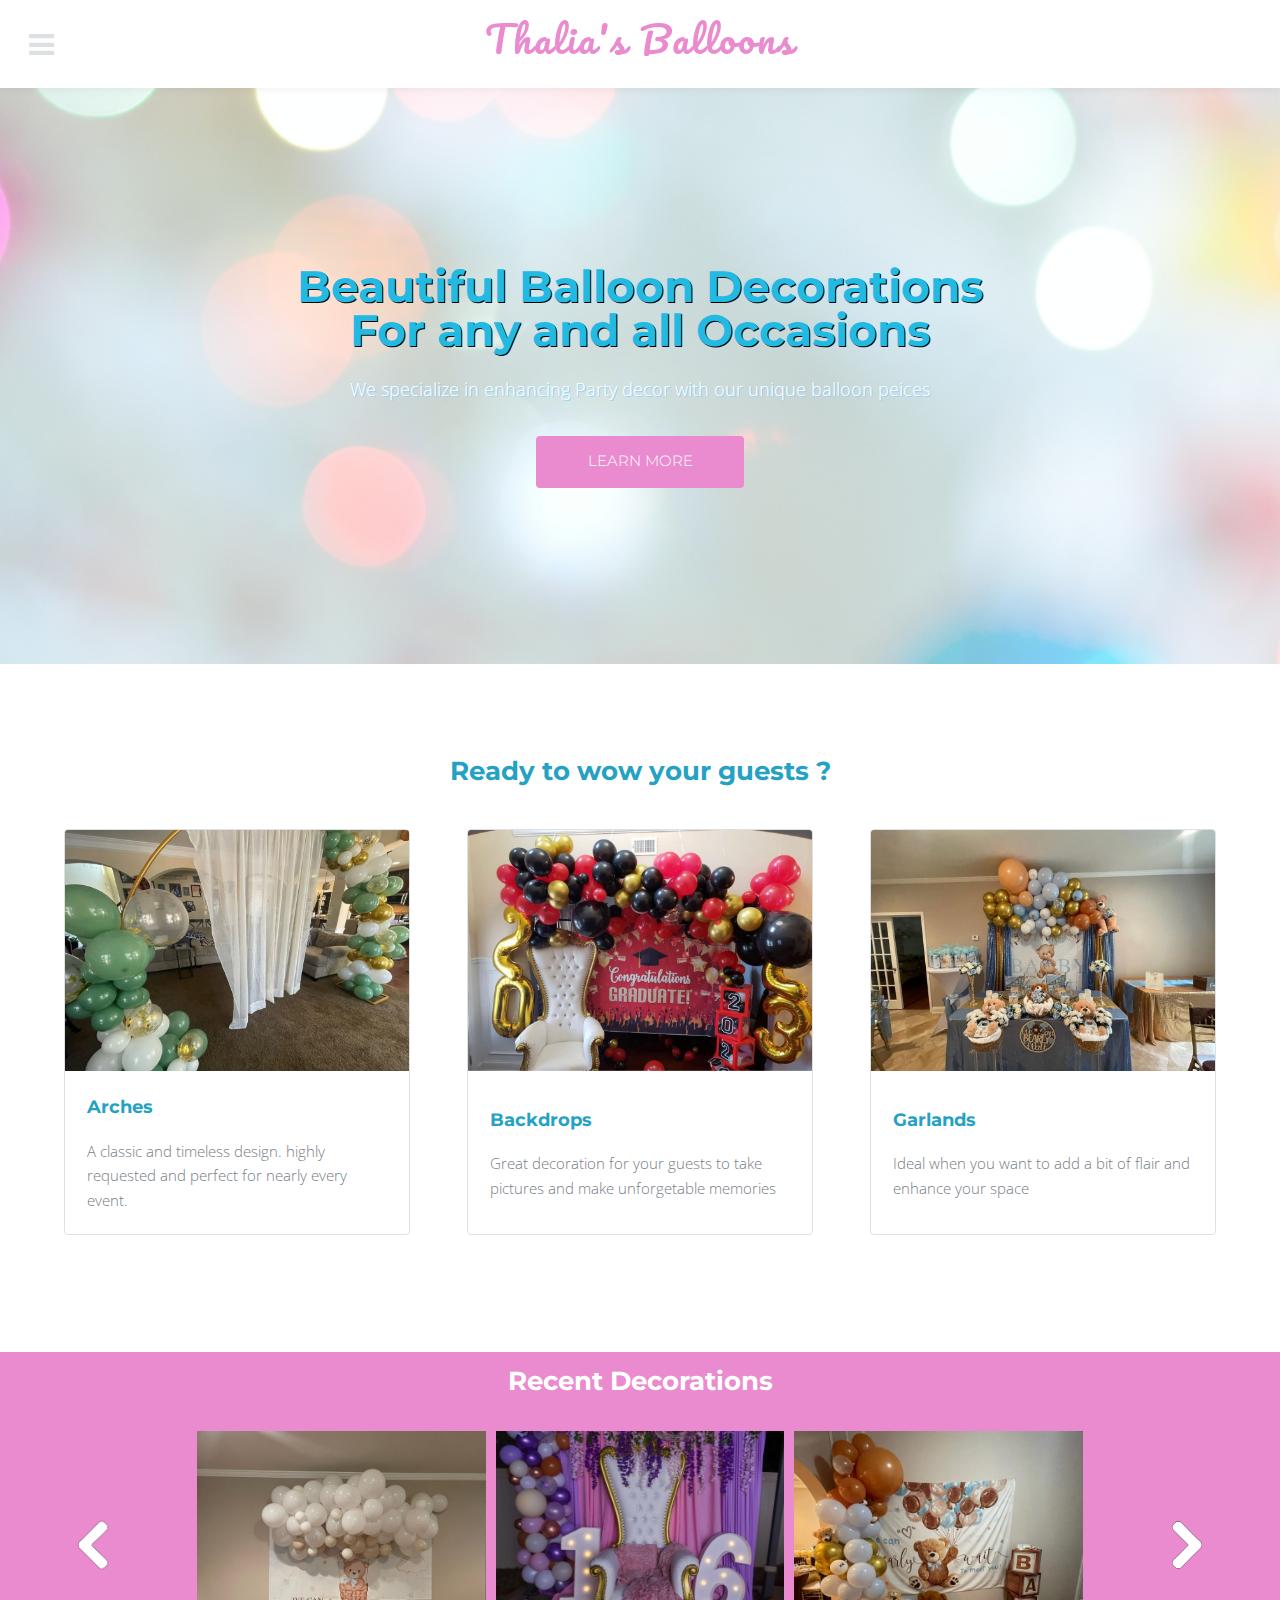
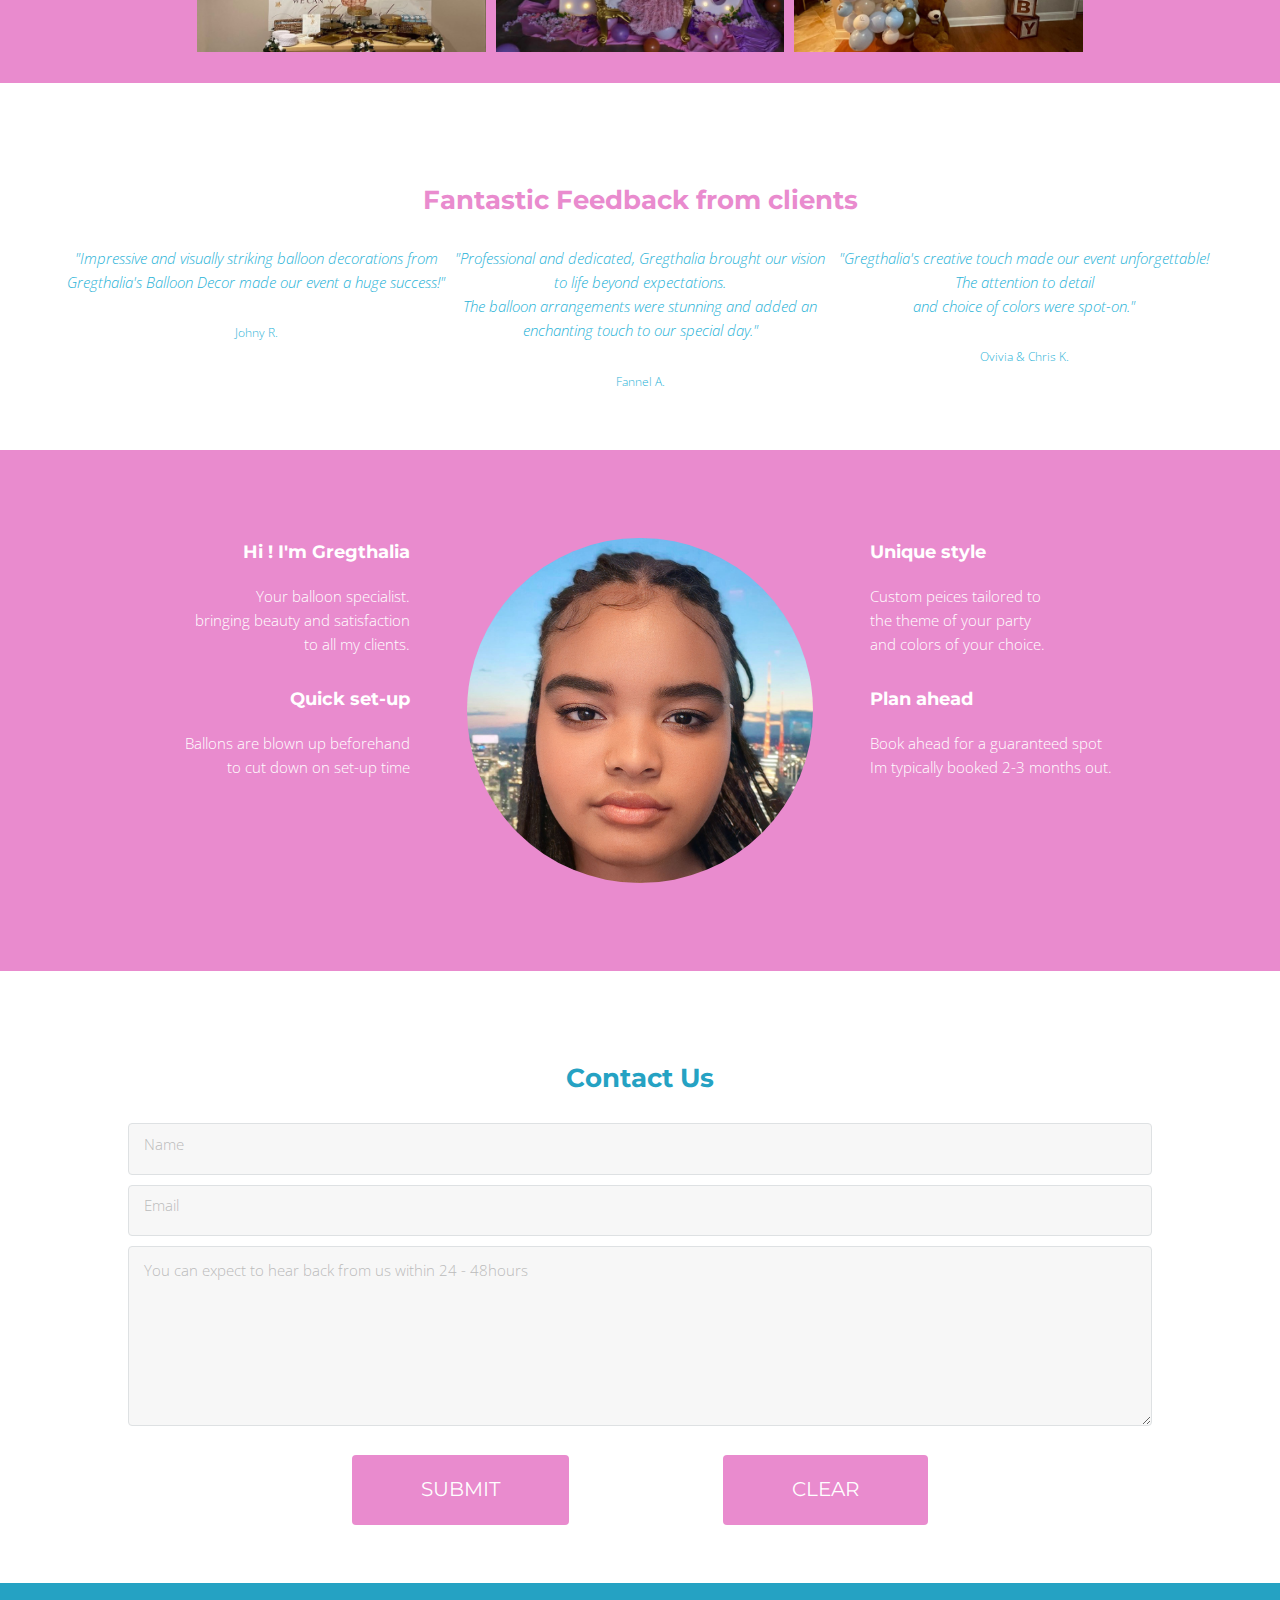
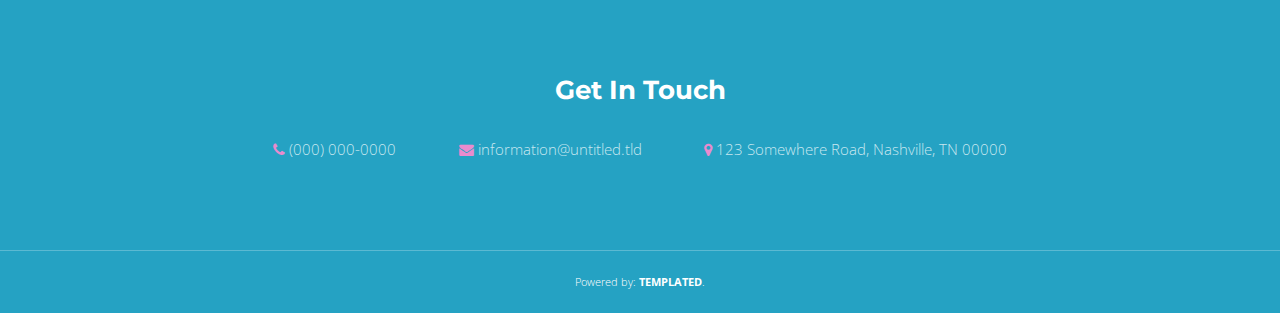
<file: index.html>
<!DOCTYPE HTML>
<!--
	Intensify by TEMPLATED
	templated.co @templatedco
	Released for free under the Creative Commons Attribution 3.0 license (templated.co/license)
-->
<html>
	<head>
		<title>Gregthalia's Balloons</title>
		<meta charset="utf-8" />
		<meta name="viewport" content="width=device-width, initial-scale=1" />
		<link rel="stylesheet" href="assets/css/style.css" />
	</head>
	<body>

		<!-- Header -->
			<header id="header">
				<nav class="left">
					<a href="#menu"><span>Menu</span></a>
				</nav>
				<a href="index.html" class="logo">Thalia's Balloons</a>
			</header>

		<!-- Menu -->
			<nav id="menu">
				<ul class="links">
					<li><a href="index.html">Home</a></li>
					<li><a href="#one">services</a></li>
					<li><a href="#five">Contact Us</a></li>
				</ul>
				<ul class="actions vertical">
					<li><a href="#" class="button fit">Login</a></li>
				</ul>
			</nav>

		<!-- Banner -->
			<section id="banner">
				<div class="content">
					<h1>Beautiful Balloon Decorations <br> For any and all Occasions</h1>
					<p>We specialize in enhancing Party decor with our unique balloon peices </p>
					<ul class="actions">
						<li><a href="#one" class="button scrolly">Learn more</a></li>
					</ul>
				</div>
			</section>

		<!-- One -->
			
		<section id="one" class="wrapper">
			<h2>Ready to wow your guests ?</h2>
			<div class="inner flex flex-3">
				<div class="flex-item box">
					<div class="image fit">
						<img src="images/balloon7.jpg" alt="" />
					</div>
					<div class="content">
						<h3>Arches</h3>
						<p>A classic and timeless design. highly requested and perfect for nearly every event. </p>
					</div>
				</div>
				<div class="flex-item box">
					<div class="image fit">
						<img src="images/balloon2.jpg" alt="" />
					</div>
					<div class="content">
						<h3>Backdrops</h3>
						<p>Great decoration for your guests to take pictures and make unforgetable memories</p>
					</div>
				</div>
				<div class="flex-item box">
					<div class="image fit">
						<img src="images/balloon1.jpg" alt="" />
					</div>
					<div class="content">
						<h3>Garlands</h3>
						<p>Ideal when you want to add a bit of flair and enhance your space</p>
					</div>
				</div>
			</div>
		</section>
		
		
		

		<!-- Two -->
<section id="two">
	<h2> Recent Decorations</h2>
	<section class="carousel-wrap" aria-label="Party ballon photos">
		<img id="carousel-btn-prev" src="images/backarrowwhite.png" >
		<div class="carousel"> 
			<div >
				<span><img src="images/balloon3.png" alt="baloon decoration1"></span>	
			</div>
			<div >
				<span><img src="images/balloon4.png" alt="baloon decoration1"></span>	
			</div>
			<div>
				<span><img src="images/balloon5.png" alt="baloon decoration1"></span>	
			</div>
			<div>
				<span><img src="images/balloon6.png" alt=""></span>
			</div>
			<div>
				<span><img src="images/balloon8.png" alt=""></span>
			</div>
			<div>
				<span><img src="images/balloon9.png" alt=""></span>
			</div>

		</div>
		
		<img id="carousel-btn-next" src="images/frontarrowwhite.png" >	
	</section>
</section>

    	<!-- Three -->
<section id="three" class="wrapper style1 special">
	<h2>Fantastic Feedback from clients</h2>
		<div class="inner">
			<section>
			    <blockquote>
			        "Impressive and visually striking balloon decorations from Gregthalia's Balloon Decor made our event a huge success!"
			    </blockquote>
			    <cite class="company">Johny R.</cite>
			</section>
			<section>
			    <blockquote>
					"Professional and dedicated, Gregthalia brought our vision to life beyond expectations.<br />The balloon arrangements were stunning and added an enchanting touch to our special day."
			    </blockquote>
			    <cite class="company">Fannel A.</cite>
			</section>
			<section>
			    <blockquote>
					"Gregthalia's creative touch made our event unforgettable! The attention to detail<br />and choice of colors were spot-on."
			    </blockquote>
			    <footer><cite class="company">Ovivia & Chris K.</cite></footer>
			</section>
		</div>
</section> 

		<!-- Four -->
<section id="four" class="wrapper">
			<div class="inner flex flex-3">
				<div class="flex-item left">
					<div>
						<h3>Hi ! I'm Gregthalia</h3>
						<p>Your balloon specialist.<br /> bringing beauty and satisfaction <br /> to all my clients.</p>
					</div>
					<div>
						<h3>Quick set-up</h3>
						<p>Ballons are blown up beforehand<br /> to cut down on set-up time</p>
					</div>
				</div>
				<div class="flex-item image fit round">
					<img src="images/headshot.JPG" alt="" />
				</div>
				<div class="flex-item right">
					<div>
						<h3>Unique style</h3>
						<p>Custom peices tailored to <br />the theme of your party <br /> and colors of your choice.</p>
					</div>
					<div>
						<h3>Plan ahead</h3>
						<p>Book ahead for a guaranteed spot<br /> Im typically booked 2-3 months out.</p>
					</div>
				</div>
			</div>
</section>

		<!-- Five -->

		<section id="five" class="wrapper">
				<h2> Contact Us</h2>
				<form>
					<input type="text" placeholder="Name">
					<input type="email" placeholder="Email">
					<textarea placeholder="You can expect to hear back from us within 24 - 48hours"></textarea>
				</form>
				<div class="btn">
					<button class="button big submit"> Submit</button>
					<button class="button big"> Clear </button>
				</div>

			</div>
		</section>
		

		<!-- Footer -->
			<footer id="footer">
				<div class="inner">
					<h2>Get In Touch</h2>
					<ul class="actions">
						<li><span class="icon fa-phone"></span> <a href="#">(000) 000-0000</a></li>
						<li><span class="icon fa-envelope"></span> <a href="#">information@untitled.tld</a></li>
						<li><span class="icon fa-map-marker"></span> 123 Somewhere Road, Nashville, TN 00000</li>
					</ul>
				</div>
			</footer>

		<div class="copyright">
			Powered by: <a href="https://templated.co/">TEMPLATED</a>.
		</div>

		<!-- Scripts -->
			<script src="assets/js/jquery.min.js"></script>
			<script src="assets/js/jquery.scrolly.min.js"></script>
			<script src="assets/js/skel.min.js"></script>
			<script src="assets/js/util.js"></script>
			<script src="assets/js/main.js"></script>

	</body>
</html>
</file>
<file: assets/css/style.css>
@charset "UTF-8";
@import url(font-awesome.min.css);
@import "https://fonts.googleapis.com/css?family=Montserrat:700|Open+Sans:300,400|Pacifico";

/*
	Intensify by TEMPLATED
	templated.co @templatedco
	Released for free under the Creative Commons Attribution 3.0 license (templated.co/license)
*/

/* Reset */

	html, body, div, span, applet, object, iframe, h1, h2, h3, h4, h5, h6, p, blockquote, pre, a, abbr, acronym, address, big, cite, code, del, dfn, em, img, ins, kbd, q, s, samp, small, strike, strong, sub, sup, tt, var, b, u, i, center, dl, dt, dd, ol, ul, li, fieldset, form, label, legend, table, caption, tbody, tfoot, thead, tr, th, td, article, aside, canvas, details, embed, figure, figcaption, footer, header, hgroup, menu, nav, output, ruby, section, summary, time, mark, audio, video {
		margin: 0;
		padding: 0;
		border: 0;
		font-size: 100%;
		font: inherit;
		vertical-align: baseline;
	}

	article, aside, details, figcaption, figure, footer, header, hgroup, menu, nav, section {
		display: block;
	}

	body {
		line-height: 1;
	}

	ol, ul {
		list-style: none;
	}

	blockquote, q {
		quotes: none;
	}

	blockquote:before, blockquote:after, q:before, q:after {
		content: '';
		content: none;
	}

	table {
		border-collapse: collapse;
		border-spacing: 0;
	}

	body {
		-webkit-text-size-adjust: none;
	}

/* Box Model */

	*, *:before, *:after {
		-moz-box-sizing: border-box;
		-webkit-box-sizing: border-box;
		box-sizing: border-box;
	}

/* Containers */

	.container {
		margin-left: auto;
		margin-right: auto;
	}

	.container.\31 25\25 {
		width: 100%;
		max-width: 100em;
		min-width: 80em;
	}

	.container.\37 5\25 {
		width: 60em;
	}

	.container.\35 0\25 {
		width: 40em;
	}

	.container.\32 5\25 {
		width: 20em;
	}

	.container {
		width: 80em;
	}

	@media screen and (max-width: 1680px) {

		.container.\31 25\25 {
			width: 100%;
			max-width: 100em;
			min-width: 80em;
		}

		.container.\37 5\25 {
			width: 60em;
		}

		.container.\35 0\25 {
			width: 40em;
		}

		.container.\32 5\25 {
			width: 20em;
		}

		.container {
			width: 80em;
		}

	}

	@media screen and (max-width: 1280px) {

		.container.\31 25\25 {
			width: 100%;
			max-width: 81.25em;
			min-width: 65em;
		}

		.container.\37 5\25 {
			width: 48.75em;
		}

		.container.\35 0\25 {
			width: 32.5em;
		}

		.container.\32 5\25 {
			width: 16.25em;
		}

		.container {
			width: 65em;
		}

	}

	@media screen and (max-width: 980px) {

		.container.\31 25\25 {
			width: 100%;
			max-width: 112.5%;
			min-width: 90%;
		}

		.container.\37 5\25 {
			width: 67.5%;
		}

		.container.\35 0\25 {
			width: 45%;
		}

		.container.\32 5\25 {
			width: 22.5%;
		}

		.container {
			width: 90%;
		}

	}

	@media screen and (max-width: 736px) {

		.container.\31 25\25 {
			width: 100%;
			max-width: 112.5%;
			min-width: 90%;
		}

		.container.\37 5\25 {
			width: 67.5%;
		}

		.container.\35 0\25 {
			width: 45%;
		}

		.container.\32 5\25 {
			width: 22.5%;
		}

		.container {
			width: 90% !important;
		}

	}

	@media screen and (max-width: 480px) {

		.container.\31 25\25 {
			width: 100%;
			max-width: 112.5%;
			min-width: 90%;
		}

		.container.\37 5\25 {
			width: 67.5%;
		}

		.container.\35 0\25 {
			width: 45%;
		}

		.container.\32 5\25 {
			width: 22.5%;
		}

		.container {
			width: 90% !important;
		}

	}

/* Grid */

	.row {
		border-bottom: solid 1px transparent;
		-moz-box-sizing: border-box;
		-webkit-box-sizing: border-box;
		box-sizing: border-box;
	}

	.row > * {
		float: left;
		-moz-box-sizing: border-box;
		-webkit-box-sizing: border-box;
		box-sizing: border-box;
	}

	.row:after, .row:before {
		content: '';
		display: block;
		clear: both;
		height: 0;
	}

	.row.uniform > * > :first-child {
		margin-top: 0;
	}

	.row.uniform > * > :last-child {
		margin-bottom: 0;
	}

	.row.\30 \25 > * {
		padding: 0 0 0 0em;
	}

	.row.\30 \25 {
		margin: 0 0 -1px 0em;
	}

	.row.uniform.\30 \25 > * {
		padding: 0em 0 0 0em;
	}

	.row.uniform.\30 \25 {
		margin: 0em 0 -1px 0em;
	}

	.row > * {
		padding: 0 0 0 2em;
	}

	.row {
		margin: 0 0 -1px -2em;
	}

	.row.uniform > * {
		padding: 2em 0 0 2em;
	}

	.row.uniform {
		margin: -2em 0 -1px -2em;
	}

	.row.\32 00\25 > * {
		padding: 0 0 0 4em;
	}

	.row.\32 00\25 {
		margin: 0 0 -1px -4em;
	}

	.row.uniform.\32 00\25 > * {
		padding: 4em 0 0 4em;
	}

	.row.uniform.\32 00\25 {
		margin: -4em 0 -1px -4em;
	}

	.row.\31 50\25 > * {
		padding: 0 0 0 3em;
	}

	.row.\31 50\25 {
		margin: 0 0 -1px -3em;
	}

	.row.uniform.\31 50\25 > * {
		padding: 3em 0 0 3em;
	}

	.row.uniform.\31 50\25 {
		margin: -3em 0 -1px -3em;
	}

	.row.\35 0\25 > * {
		padding: 0 0 0 1em;
	}

	.row.\35 0\25 {
		margin: 0 0 -1px -1em;
	}

	.row.uniform.\35 0\25 > * {
		padding: 1em 0 0 1em;
	}

	.row.uniform.\35 0\25 {
		margin: -1em 0 -1px -1em;
	}

	.row.\32 5\25 > * {
		padding: 0 0 0 0.5em;
	}

	.row.\32 5\25 {
		margin: 0 0 -1px -0.5em;
	}

	.row.uniform.\32 5\25 > * {
		padding: 0.5em 0 0 0.5em;
	}

	.row.uniform.\32 5\25 {
		margin: -0.5em 0 -1px -0.5em;
	}

	.\31 2u, .\31 2u\24 {
		width: 100%;
		clear: none;
		margin-left: 0;
	}

	.\31 1u, .\31 1u\24 {
		width: 91.6666666667%;
		clear: none;
		margin-left: 0;
	}

	.\31 0u, .\31 0u\24 {
		width: 83.3333333333%;
		clear: none;
		margin-left: 0;
	}

	.\39 u, .\39 u\24 {
		width: 75%;
		clear: none;
		margin-left: 0;
	}

	.\38 u, .\38 u\24 {
		width: 66.6666666667%;
		clear: none;
		margin-left: 0;
	}

	.\37 u, .\37 u\24 {
		width: 58.3333333333%;
		clear: none;
		margin-left: 0;
	}

	.\36 u, .\36 u\24 {
		width: 50%;
		clear: none;
		margin-left: 0;
	}

	.\35 u, .\35 u\24 {
		width: 41.6666666667%;
		clear: none;
		margin-left: 0;
	}

	.\34 u, .\34 u\24 {
		width: 33.3333333333%;
		clear: none;
		margin-left: 0;
	}

	.\33 u, .\33 u\24 {
		width: 25%;
		clear: none;
		margin-left: 0;
	}

	.\32 u, .\32 u\24 {
		width: 16.6666666667%;
		clear: none;
		margin-left: 0;
	}

	.\31 u, .\31 u\24 {
		width: 8.3333333333%;
		clear: none;
		margin-left: 0;
	}

	.\31 2u\24 + *,
	.\31 1u\24 + *,
	.\31 0u\24 + *,
	.\39 u\24 + *,
	.\38 u\24 + *,
	.\37 u\24 + *,
	.\36 u\24 + *,
	.\35 u\24 + *,
	.\34 u\24 + *,
	.\33 u\24 + *,
	.\32 u\24 + *,
	.\31 u\24 + * {
		clear: left;
	}

	.\-11u {
		margin-left: 91.66667%;
	}

	.\-10u {
		margin-left: 83.33333%;
	}

	.\-9u {
		margin-left: 75%;
	}

	.\-8u {
		margin-left: 66.66667%;
	}

	.\-7u {
		margin-left: 58.33333%;
	}

	.\-6u {
		margin-left: 50%;
	}

	.\-5u {
		margin-left: 41.66667%;
	}

	.\-4u {
		margin-left: 33.33333%;
	}

	.\-3u {
		margin-left: 25%;
	}

	.\-2u {
		margin-left: 16.66667%;
	}

	.\-1u {
		margin-left: 8.33333%;
	}

	@media screen and (max-width: 1680px) {

		.row > * {
			padding: 0 0 0 2em;
		}

		.row {
			margin: 0 0 -1px -2em;
		}

		.row.uniform > * {
			padding: 2em 0 0 2em;
		}

		.row.uniform {
			margin: -2em 0 -1px -2em;
		}

		.row.\32 00\25 > * {
			padding: 0 0 0 4em;
		}

		.row.\32 00\25 {
			margin: 0 0 -1px -4em;
		}

		.row.uniform.\32 00\25 > * {
			padding: 4em 0 0 4em;
		}

		.row.uniform.\32 00\25 {
			margin: -4em 0 -1px -4em;
		}

		.row.\31 50\25 > * {
			padding: 0 0 0 3em;
		}

		.row.\31 50\25 {
			margin: 0 0 -1px -3em;
		}

		.row.uniform.\31 50\25 > * {
			padding: 3em 0 0 3em;
		}

		.row.uniform.\31 50\25 {
			margin: -3em 0 -1px -3em;
		}

		.row.\35 0\25 > * {
			padding: 0 0 0 1em;
		}

		.row.\35 0\25 {
			margin: 0 0 -1px -1em;
		}

		.row.uniform.\35 0\25 > * {
			padding: 1em 0 0 1em;
		}

		.row.uniform.\35 0\25 {
			margin: -1em 0 -1px -1em;
		}

		.row.\32 5\25 > * {
			padding: 0 0 0 0.5em;
		}

		.row.\32 5\25 {
			margin: 0 0 -1px -0.5em;
		}

		.row.uniform.\32 5\25 > * {
			padding: 0.5em 0 0 0.5em;
		}

		.row.uniform.\32 5\25 {
			margin: -0.5em 0 -1px -0.5em;
		}

		.\31 2u\28xlarge\29, .\31 2u\24\28xlarge\29 {
			width: 100%;
			clear: none;
			margin-left: 0;
		}

		.\31 1u\28xlarge\29, .\31 1u\24\28xlarge\29 {
			width: 91.6666666667%;
			clear: none;
			margin-left: 0;
		}

		.\31 0u\28xlarge\29, .\31 0u\24\28xlarge\29 {
			width: 83.3333333333%;
			clear: none;
			margin-left: 0;
		}

		.\39 u\28xlarge\29, .\39 u\24\28xlarge\29 {
			width: 75%;
			clear: none;
			margin-left: 0;
		}

		.\38 u\28xlarge\29, .\38 u\24\28xlarge\29 {
			width: 66.6666666667%;
			clear: none;
			margin-left: 0;
		}

		.\37 u\28xlarge\29, .\37 u\24\28xlarge\29 {
			width: 58.3333333333%;
			clear: none;
			margin-left: 0;
		}

		.\36 u\28xlarge\29, .\36 u\24\28xlarge\29 {
			width: 50%;
			clear: none;
			margin-left: 0;
		}

		.\35 u\28xlarge\29, .\35 u\24\28xlarge\29 {
			width: 41.6666666667%;
			clear: none;
			margin-left: 0;
		}

		.\34 u\28xlarge\29, .\34 u\24\28xlarge\29 {
			width: 33.3333333333%;
			clear: none;
			margin-left: 0;
		}

		.\33 u\28xlarge\29, .\33 u\24\28xlarge\29 {
			width: 25%;
			clear: none;
			margin-left: 0;
		}

		.\32 u\28xlarge\29, .\32 u\24\28xlarge\29 {
			width: 16.6666666667%;
			clear: none;
			margin-left: 0;
		}

		.\31 u\28xlarge\29, .\31 u\24\28xlarge\29 {
			width: 8.3333333333%;
			clear: none;
			margin-left: 0;
		}

		.\31 2u\24\28xlarge\29 + *,
		.\31 1u\24\28xlarge\29 + *,
		.\31 0u\24\28xlarge\29 + *,
		.\39 u\24\28xlarge\29 + *,
		.\38 u\24\28xlarge\29 + *,
		.\37 u\24\28xlarge\29 + *,
		.\36 u\24\28xlarge\29 + *,
		.\35 u\24\28xlarge\29 + *,
		.\34 u\24\28xlarge\29 + *,
		.\33 u\24\28xlarge\29 + *,
		.\32 u\24\28xlarge\29 + *,
		.\31 u\24\28xlarge\29 + * {
			clear: left;
		}

		.\-11u\28xlarge\29 {
			margin-left: 91.66667%;
		}

		.\-10u\28xlarge\29 {
			margin-left: 83.33333%;
		}

		.\-9u\28xlarge\29 {
			margin-left: 75%;
		}

		.\-8u\28xlarge\29 {
			margin-left: 66.66667%;
		}

		.\-7u\28xlarge\29 {
			margin-left: 58.33333%;
		}

		.\-6u\28xlarge\29 {
			margin-left: 50%;
		}

		.\-5u\28xlarge\29 {
			margin-left: 41.66667%;
		}

		.\-4u\28xlarge\29 {
			margin-left: 33.33333%;
		}

		.\-3u\28xlarge\29 {
			margin-left: 25%;
		}

		.\-2u\28xlarge\29 {
			margin-left: 16.66667%;
		}

		.\-1u\28xlarge\29 {
			margin-left: 8.33333%;
		}

	}

	@media screen and (max-width: 1280px) {

		.row > * {
			padding: 0 0 0 1.5em;
		}

		.row {
			margin: 0 0 -1px -1.5em;
		}

		.row.uniform > * {
			padding: 1.5em 0 0 1.5em;
		}

		.row.uniform {
			margin: -1.5em 0 -1px -1.5em;
		}

		.row.\32 00\25 > * {
			padding: 0 0 0 3em;
		}

		.row.\32 00\25 {
			margin: 0 0 -1px -3em;
		}

		.row.uniform.\32 00\25 > * {
			padding: 3em 0 0 3em;
		}

		.row.uniform.\32 00\25 {
			margin: -3em 0 -1px -3em;
		}

		.row.\31 50\25 > * {
			padding: 0 0 0 2.25em;
		}

		.row.\31 50\25 {
			margin: 0 0 -1px -2.25em;
		}

		.row.uniform.\31 50\25 > * {
			padding: 2.25em 0 0 2.25em;
		}

		.row.uniform.\31 50\25 {
			margin: -2.25em 0 -1px -2.25em;
		}

		.row.\35 0\25 > * {
			padding: 0 0 0 0.75em;
		}

		.row.\35 0\25 {
			margin: 0 0 -1px -0.75em;
		}

		.row.uniform.\35 0\25 > * {
			padding: 0.75em 0 0 0.75em;
		}

		.row.uniform.\35 0\25 {
			margin: -0.75em 0 -1px -0.75em;
		}

		.row.\32 5\25 > * {
			padding: 0 0 0 0.375em;
		}

		.row.\32 5\25 {
			margin: 0 0 -1px -0.375em;
		}

		.row.uniform.\32 5\25 > * {
			padding: 0.375em 0 0 0.375em;
		}

		.row.uniform.\32 5\25 {
			margin: -0.375em 0 -1px -0.375em;
		}

		.\31 2u\28large\29, .\31 2u\24\28large\29 {
			width: 100%;
			clear: none;
			margin-left: 0;
		}

		.\31 1u\28large\29, .\31 1u\24\28large\29 {
			width: 91.6666666667%;
			clear: none;
			margin-left: 0;
		}

		.\31 0u\28large\29, .\31 0u\24\28large\29 {
			width: 83.3333333333%;
			clear: none;
			margin-left: 0;
		}

		.\39 u\28large\29, .\39 u\24\28large\29 {
			width: 75%;
			clear: none;
			margin-left: 0;
		}

		.\38 u\28large\29, .\38 u\24\28large\29 {
			width: 66.6666666667%;
			clear: none;
			margin-left: 0;
		}

		.\37 u\28large\29, .\37 u\24\28large\29 {
			width: 58.3333333333%;
			clear: none;
			margin-left: 0;
		}

		.\36 u\28large\29, .\36 u\24\28large\29 {
			width: 50%;
			clear: none;
			margin-left: 0;
		}

		.\35 u\28large\29, .\35 u\24\28large\29 {
			width: 41.6666666667%;
			clear: none;
			margin-left: 0;
		}

		.\34 u\28large\29, .\34 u\24\28large\29 {
			width: 33.3333333333%;
			clear: none;
			margin-left: 0;
		}

		.\33 u\28large\29, .\33 u\24\28large\29 {
			width: 25%;
			clear: none;
			margin-left: 0;
		}

		.\32 u\28large\29, .\32 u\24\28large\29 {
			width: 16.6666666667%;
			clear: none;
			margin-left: 0;
		}

		.\31 u\28large\29, .\31 u\24\28large\29 {
			width: 8.3333333333%;
			clear: none;
			margin-left: 0;
		}

		.\31 2u\24\28large\29 + *,
		.\31 1u\24\28large\29 + *,
		.\31 0u\24\28large\29 + *,
		.\39 u\24\28large\29 + *,
		.\38 u\24\28large\29 + *,
		.\37 u\24\28large\29 + *,
		.\36 u\24\28large\29 + *,
		.\35 u\24\28large\29 + *,
		.\34 u\24\28large\29 + *,
		.\33 u\24\28large\29 + *,
		.\32 u\24\28large\29 + *,
		.\31 u\24\28large\29 + * {
			clear: left;
		}

		.\-11u\28large\29 {
			margin-left: 91.66667%;
		}

		.\-10u\28large\29 {
			margin-left: 83.33333%;
		}

		.\-9u\28large\29 {
			margin-left: 75%;
		}

		.\-8u\28large\29 {
			margin-left: 66.66667%;
		}

		.\-7u\28large\29 {
			margin-left: 58.33333%;
		}

		.\-6u\28large\29 {
			margin-left: 50%;
		}

		.\-5u\28large\29 {
			margin-left: 41.66667%;
		}

		.\-4u\28large\29 {
			margin-left: 33.33333%;
		}

		.\-3u\28large\29 {
			margin-left: 25%;
		}

		.\-2u\28large\29 {
			margin-left: 16.66667%;
		}

		.\-1u\28large\29 {
			margin-left: 8.33333%;
		}

	}

	@media screen and (max-width: 980px) {

		.row > * {
			padding: 0 0 0 1.5em;
		}

		.row {
			margin: 0 0 -1px -1.5em;
		}

		.row.uniform > * {
			padding: 1.5em 0 0 1.5em;
		}

		.row.uniform {
			margin: -1.5em 0 -1px -1.5em;
		}

		.row.\32 00\25 > * {
			padding: 0 0 0 3em;
		}

		.row.\32 00\25 {
			margin: 0 0 -1px -3em;
		}

		.row.uniform.\32 00\25 > * {
			padding: 3em 0 0 3em;
		}

		.row.uniform.\32 00\25 {
			margin: -3em 0 -1px -3em;
		}

		.row.\31 50\25 > * {
			padding: 0 0 0 2.25em;
		}

		.row.\31 50\25 {
			margin: 0 0 -1px -2.25em;
		}

		.row.uniform.\31 50\25 > * {
			padding: 2.25em 0 0 2.25em;
		}

		.row.uniform.\31 50\25 {
			margin: -2.25em 0 -1px -2.25em;
		}

		.row.\35 0\25 > * {
			padding: 0 0 0 0.75em;
		}

		.row.\35 0\25 {
			margin: 0 0 -1px -0.75em;
		}

		.row.uniform.\35 0\25 > * {
			padding: 0.75em 0 0 0.75em;
		}

		.row.uniform.\35 0\25 {
			margin: -0.75em 0 -1px -0.75em;
		}

		.row.\32 5\25 > * {
			padding: 0 0 0 0.375em;
		}

		.row.\32 5\25 {
			margin: 0 0 -1px -0.375em;
		}

		.row.uniform.\32 5\25 > * {
			padding: 0.375em 0 0 0.375em;
		}

		.row.uniform.\32 5\25 {
			margin: -0.375em 0 -1px -0.375em;
		}

		.\31 2u\28medium\29, .\31 2u\24\28medium\29 {
			width: 100%;
			clear: none;
			margin-left: 0;
		}

		.\31 1u\28medium\29, .\31 1u\24\28medium\29 {
			width: 91.6666666667%;
			clear: none;
			margin-left: 0;
		}

		.\31 0u\28medium\29, .\31 0u\24\28medium\29 {
			width: 83.3333333333%;
			clear: none;
			margin-left: 0;
		}

		.\39 u\28medium\29, .\39 u\24\28medium\29 {
			width: 75%;
			clear: none;
			margin-left: 0;
		}

		.\38 u\28medium\29, .\38 u\24\28medium\29 {
			width: 66.6666666667%;
			clear: none;
			margin-left: 0;
		}

		.\37 u\28medium\29, .\37 u\24\28medium\29 {
			width: 58.3333333333%;
			clear: none;
			margin-left: 0;
		}

		.\36 u\28medium\29, .\36 u\24\28medium\29 {
			width: 50%;
			clear: none;
			margin-left: 0;
		}

		.\35 u\28medium\29, .\35 u\24\28medium\29 {
			width: 41.6666666667%;
			clear: none;
			margin-left: 0;
		}

		.\34 u\28medium\29, .\34 u\24\28medium\29 {
			width: 33.3333333333%;
			clear: none;
			margin-left: 0;
		}

		.\33 u\28medium\29, .\33 u\24\28medium\29 {
			width: 25%;
			clear: none;
			margin-left: 0;
		}

		.\32 u\28medium\29, .\32 u\24\28medium\29 {
			width: 16.6666666667%;
			clear: none;
			margin-left: 0;
		}

		.\31 u\28medium\29, .\31 u\24\28medium\29 {
			width: 8.3333333333%;
			clear: none;
			margin-left: 0;
		}

		.\31 2u\24\28medium\29 + *,
		.\31 1u\24\28medium\29 + *,
		.\31 0u\24\28medium\29 + *,
		.\39 u\24\28medium\29 + *,
		.\38 u\24\28medium\29 + *,
		.\37 u\24\28medium\29 + *,
		.\36 u\24\28medium\29 + *,
		.\35 u\24\28medium\29 + *,
		.\34 u\24\28medium\29 + *,
		.\33 u\24\28medium\29 + *,
		.\32 u\24\28medium\29 + *,
		.\31 u\24\28medium\29 + * {
			clear: left;
		}

		.\-11u\28medium\29 {
			margin-left: 91.66667%;
		}

		.\-10u\28medium\29 {
			margin-left: 83.33333%;
		}

		.\-9u\28medium\29 {
			margin-left: 75%;
		}

		.\-8u\28medium\29 {
			margin-left: 66.66667%;
		}

		.\-7u\28medium\29 {
			margin-left: 58.33333%;
		}

		.\-6u\28medium\29 {
			margin-left: 50%;
		}

		.\-5u\28medium\29 {
			margin-left: 41.66667%;
		}

		.\-4u\28medium\29 {
			margin-left: 33.33333%;
		}

		.\-3u\28medium\29 {
			margin-left: 25%;
		}

		.\-2u\28medium\29 {
			margin-left: 16.66667%;
		}

		.\-1u\28medium\29 {
			margin-left: 8.33333%;
		}

	}

	@media screen and (max-width: 736px) {

		.row > * {
			padding: 0 0 0 1.25em;
		}

		.row {
			margin: 0 0 -1px -1.25em;
		}

		.row.uniform > * {
			padding: 1.25em 0 0 1.25em;
		}

		.row.uniform {
			margin: -1.25em 0 -1px -1.25em;
		}

		.row.\32 00\25 > * {
			padding: 0 0 0 2.5em;
		}

		.row.\32 00\25 {
			margin: 0 0 -1px -2.5em;
		}

		.row.uniform.\32 00\25 > * {
			padding: 2.5em 0 0 2.5em;
		}

		.row.uniform.\32 00\25 {
			margin: -2.5em 0 -1px -2.5em;
		}

		.row.\31 50\25 > * {
			padding: 0 0 0 1.875em;
		}

		.row.\31 50\25 {
			margin: 0 0 -1px -1.875em;
		}

		.row.uniform.\31 50\25 > * {
			padding: 1.875em 0 0 1.875em;
		}

		.row.uniform.\31 50\25 {
			margin: -1.875em 0 -1px -1.875em;
		}

		.row.\35 0\25 > * {
			padding: 0 0 0 0.625em;
		}

		.row.\35 0\25 {
			margin: 0 0 -1px -0.625em;
		}

		.row.uniform.\35 0\25 > * {
			padding: 0.625em 0 0 0.625em;
		}

		.row.uniform.\35 0\25 {
			margin: -0.625em 0 -1px -0.625em;
		}

		.row.\32 5\25 > * {
			padding: 0 0 0 0.3125em;
		}

		.row.\32 5\25 {
			margin: 0 0 -1px -0.3125em;
		}

		.row.uniform.\32 5\25 > * {
			padding: 0.3125em 0 0 0.3125em;
		}

		.row.uniform.\32 5\25 {
			margin: -0.3125em 0 -1px -0.3125em;
		}

		.\31 2u\28small\29, .\31 2u\24\28small\29 {
			width: 100%;
			clear: none;
			margin-left: 0;
		}

		.\31 1u\28small\29, .\31 1u\24\28small\29 {
			width: 91.6666666667%;
			clear: none;
			margin-left: 0;
		}

		.\31 0u\28small\29, .\31 0u\24\28small\29 {
			width: 83.3333333333%;
			clear: none;
			margin-left: 0;
		}

		.\39 u\28small\29, .\39 u\24\28small\29 {
			width: 75%;
			clear: none;
			margin-left: 0;
		}

		.\38 u\28small\29, .\38 u\24\28small\29 {
			width: 66.6666666667%;
			clear: none;
			margin-left: 0;
		}

		.\37 u\28small\29, .\37 u\24\28small\29 {
			width: 58.3333333333%;
			clear: none;
			margin-left: 0;
		}

		.\36 u\28small\29, .\36 u\24\28small\29 {
			width: 50%;
			clear: none;
			margin-left: 0;
		}

		.\35 u\28small\29, .\35 u\24\28small\29 {
			width: 41.6666666667%;
			clear: none;
			margin-left: 0;
		}

		.\34 u\28small\29, .\34 u\24\28small\29 {
			width: 33.3333333333%;
			clear: none;
			margin-left: 0;
		}

		.\33 u\28small\29, .\33 u\24\28small\29 {
			width: 25%;
			clear: none;
			margin-left: 0;
		}

		.\32 u\28small\29, .\32 u\24\28small\29 {
			width: 16.6666666667%;
			clear: none;
			margin-left: 0;
		}

		.\31 u\28small\29, .\31 u\24\28small\29 {
			width: 8.3333333333%;
			clear: none;
			margin-left: 0;
		}

		.\31 2u\24\28small\29 + *,
		.\31 1u\24\28small\29 + *,
		.\31 0u\24\28small\29 + *,
		.\39 u\24\28small\29 + *,
		.\38 u\24\28small\29 + *,
		.\37 u\24\28small\29 + *,
		.\36 u\24\28small\29 + *,
		.\35 u\24\28small\29 + *,
		.\34 u\24\28small\29 + *,
		.\33 u\24\28small\29 + *,
		.\32 u\24\28small\29 + *,
		.\31 u\24\28small\29 + * {
			clear: left;
		}

		.\-11u\28small\29 {
			margin-left: 91.66667%;
		}

		.\-10u\28small\29 {
			margin-left: 83.33333%;
		}

		.\-9u\28small\29 {
			margin-left: 75%;
		}

		.\-8u\28small\29 {
			margin-left: 66.66667%;
		}

		.\-7u\28small\29 {
			margin-left: 58.33333%;
		}

		.\-6u\28small\29 {
			margin-left: 50%;
		}

		.\-5u\28small\29 {
			margin-left: 41.66667%;
		}

		.\-4u\28small\29 {
			margin-left: 33.33333%;
		}

		.\-3u\28small\29 {
			margin-left: 25%;
		}

		.\-2u\28small\29 {
			margin-left: 16.66667%;
		}

		.\-1u\28small\29 {
			margin-left: 8.33333%;
		}

	}

	@media screen and (max-width: 480px) {

		.row > * {
			padding: 0 0 0 1.25em;
		}

		.row {
			margin: 0 0 -1px -1.25em;
		}

		.row.uniform > * {
			padding: 1.25em 0 0 1.25em;
		}

		.row.uniform {
			margin: -1.25em 0 -1px -1.25em;
		}

		.row.\32 00\25 > * {
			padding: 0 0 0 2.5em;
		}

		.row.\32 00\25 {
			margin: 0 0 -1px -2.5em;
		}

		.row.uniform.\32 00\25 > * {
			padding: 2.5em 0 0 2.5em;
		}

		.row.uniform.\32 00\25 {
			margin: -2.5em 0 -1px -2.5em;
		}

		.row.\31 50\25 > * {
			padding: 0 0 0 1.875em;
		}

		.row.\31 50\25 {
			margin: 0 0 -1px -1.875em;
		}

		.row.uniform.\31 50\25 > * {
			padding: 1.875em 0 0 1.875em;
		}

		.row.uniform.\31 50\25 {
			margin: -1.875em 0 -1px -1.875em;
		}

		.row.\35 0\25 > * {
			padding: 0 0 0 0.625em;
		}

		.row.\35 0\25 {
			margin: 0 0 -1px -0.625em;
		}

		.row.uniform.\35 0\25 > * {
			padding: 0.625em 0 0 0.625em;
		}

		.row.uniform.\35 0\25 {
			margin: -0.625em 0 -1px -0.625em;
		}

		.row.\32 5\25 > * {
			padding: 0 0 0 0.3125em;
		}

		.row.\32 5\25 {
			margin: 0 0 -1px -0.3125em;
		}

		.row.uniform.\32 5\25 > * {
			padding: 0.3125em 0 0 0.3125em;
		}

		.row.uniform.\32 5\25 {
			margin: -0.3125em 0 -1px -0.3125em;
		}

		.\31 2u\28xsmall\29, .\31 2u\24\28xsmall\29 {
			width: 100%;
			clear: none;
			margin-left: 0;
		}

		.\31 1u\28xsmall\29, .\31 1u\24\28xsmall\29 {
			width: 91.6666666667%;
			clear: none;
			margin-left: 0;
		}

		.\31 0u\28xsmall\29, .\31 0u\24\28xsmall\29 {
			width: 83.3333333333%;
			clear: none;
			margin-left: 0;
		}

		.\39 u\28xsmall\29, .\39 u\24\28xsmall\29 {
			width: 75%;
			clear: none;
			margin-left: 0;
		}

		.\38 u\28xsmall\29, .\38 u\24\28xsmall\29 {
			width: 66.6666666667%;
			clear: none;
			margin-left: 0;
		}

		.\37 u\28xsmall\29, .\37 u\24\28xsmall\29 {
			width: 58.3333333333%;
			clear: none;
			margin-left: 0;
		}

		.\36 u\28xsmall\29, .\36 u\24\28xsmall\29 {
			width: 50%;
			clear: none;
			margin-left: 0;
		}

		.\35 u\28xsmall\29, .\35 u\24\28xsmall\29 {
			width: 41.6666666667%;
			clear: none;
			margin-left: 0;
		}

		.\34 u\28xsmall\29, .\34 u\24\28xsmall\29 {
			width: 33.3333333333%;
			clear: none;
			margin-left: 0;
		}

		.\33 u\28xsmall\29, .\33 u\24\28xsmall\29 {
			width: 25%;
			clear: none;
			margin-left: 0;
		}

		.\32 u\28xsmall\29, .\32 u\24\28xsmall\29 {
			width: 16.6666666667%;
			clear: none;
			margin-left: 0;
		}

		.\31 u\28xsmall\29, .\31 u\24\28xsmall\29 {
			width: 8.3333333333%;
			clear: none;
			margin-left: 0;
		}

		.\31 2u\24\28xsmall\29 + *,
		.\31 1u\24\28xsmall\29 + *,
		.\31 0u\24\28xsmall\29 + *,
		.\39 u\24\28xsmall\29 + *,
		.\38 u\24\28xsmall\29 + *,
		.\37 u\24\28xsmall\29 + *,
		.\36 u\24\28xsmall\29 + *,
		.\35 u\24\28xsmall\29 + *,
		.\34 u\24\28xsmall\29 + *,
		.\33 u\24\28xsmall\29 + *,
		.\32 u\24\28xsmall\29 + *,
		.\31 u\24\28xsmall\29 + * {
			clear: left;
		}

		.\-11u\28xsmall\29 {
			margin-left: 91.66667%;
		}

		.\-10u\28xsmall\29 {
			margin-left: 83.33333%;
		}

		.\-9u\28xsmall\29 {
			margin-left: 75%;
		}

		.\-8u\28xsmall\29 {
			margin-left: 66.66667%;
		}

		.\-7u\28xsmall\29 {
			margin-left: 58.33333%;
		}

		.\-6u\28xsmall\29 {
			margin-left: 50%;
		}

		.\-5u\28xsmall\29 {
			margin-left: 41.66667%;
		}

		.\-4u\28xsmall\29 {
			margin-left: 33.33333%;
		}

		.\-3u\28xsmall\29 {
			margin-left: 25%;
		}

		.\-2u\28xsmall\29 {
			margin-left: 16.66667%;
		}

		.\-1u\28xsmall\29 {
			margin-left: 8.33333%;
		}

	}

/* Basic */

	@-ms-viewport {
		width: device-width;
	}

	body {
		-ms-overflow-style: scrollbar;
	}

	@media screen and (max-width: 480px) {

		html, body {
			min-width: 320px;
		}

	}

	body {
		background: #fff;
	}

		body.is-loading *, body.is-loading *:before, body.is-loading *:after {
			-moz-animation: none !important;
			-webkit-animation: none !important;
			-ms-animation: none !important;
			animation: none !important;
			-moz-transition: none !important;
			-webkit-transition: none !important;
			-ms-transition: none !important;
			transition: none !important;
		}

	.inner {
		margin: 0 auto;
		max-width: 65em;
	}

	#two , #four{
		background: #e98bce;
	}

	#four h3, #four p {
		color:white;
	}
	#two h2, #three h2 {
		color: white;
		text-align: center;
		padding-top: 10px;
	}
	#three h2 {
		color: #e98bce;
	}
	#one h2 {
		text-align: center;
	}
	#two {
		padding-bottom: 20px;
	}
	#three .inner{
		display: flex;
	}
	#three section {
		display: flex;
		flex: 1;
	}
	#three section {
		display: flex;
		flex: 1;
		flex-direction: column;
	}
	#five h2 {
		text-align: center;
	}


		@media screen and (max-width: 1280px) {

			.inner {
				max-width: 90%;
			}

		}

		@media screen and (max-width: 980px) {

			.inner {
				max-width: 70%;
			}
			#three .inner{
				display: block;
			}
			#three .inner blockquote{
				margin-bottom: 5px;
			}
			#three .inner cite{
				margin-bottom: 10px;
			}

		}

		@media screen and (max-width: 736px) {

			.inner {
				max-width: 85%;
			}
			#three .inner{
				display: block;
			}

		}

		
/* Type */

	body, input, select, textarea {
		color: #767d85;
		font-family: "Open Sans", Arial, Helvetica, sans-serif;
		font-size: 13pt;
		font-weight: 300;
		line-height: 1.65;
	}
	section#banner > div p {
		color: rgb(255, 255, 255);
		text-shadow: 1px .5px rgb(143, 212, 255);
	}

		@media screen and (max-width: 1680px) {

			body, input, select, textarea {
				font-size: 11pt;
			}

		}

		@media screen and (max-width: 1280px) {

			body, input, select, textarea {
				font-size: 11pt;
			}

		}

		@media screen and (max-width: 980px) {

			body, input, select, textarea {
				font-size: 12pt;
			}

		}

		@media screen and (max-width: 736px) {

			body, input, select, textarea {
				font-size: 12pt;
			}

		}

		@media screen and (max-width: 480px) {

			body, input, select, textarea {
				font-size: 12pt;
			}

		}

	a {
		color: #25a2c3;
		text-decoration: underline;
	}

		a:hover {
			text-decoration: none;
		}

	strong, b {
		color: #727a82;
		font-weight: 700;
	}

	em, i {
		font-style: italic;
	}

	p {
		margin: 0 0 2em 0;
	}

	h1, h2, h3, h4, h5, h6 {
		color: #727a82;
		font-weight: 700;
		font-family: "Montserrat", sans-serif;
		line-height: 1.5;
		margin: 0 0 1em 0;
	}

	#one h2  {
		margin-bottom: 1.5em;
	}

		h1 a, h2 a, h3 a, h4 a, h5 a, h6 a {
			color: inherit;
			text-decoration: none;
		}

	h1 {
		font-size: 2em;
		line-height: 1.3;
	}

	h2 {
		font-size: 1.75em;
	}

	h3 {
		font-size: 1.25em;
	}

	h4 {
		font-size: 1em;
	}

	h5 {
		font-size: 0.9em;
	}

	h6 {
		font-size: 0.7em;
	}

	sub {
		font-size: 0.8em;
		position: relative;
		top: 0.5em;
	}

	sup {
		font-size: 0.8em;
		position: relative;
		top: -0.5em;
	}

	blockquote {
		font-style: italic;
		margin: 0 0 2em 0;
	}

	cite {
		display: block;
	}

		cite.author {
			font-weight: 400;
		}

		cite.company {
			font-size: .8em;
		}

	figure {
		margin: 0 0 2em 0;
	}

	code {
		background: rgba(144, 144, 144, 0.075);
		border-radius: 4px;
		border: solid 1px #dee1e3;
		font-family: "Courier New", monospace;
		font-size: 0.9em;
		margin: 0 0.25em;
		padding: 0.25em 0.65em;
	}

	pre {
		-webkit-overflow-scrolling: touch;
		font-family: "Courier New", monospace;
		font-size: 0.9em;
		margin: 0 0 2em 0;
	}

		pre code {
			display: block;
			line-height: 1.75;
			padding: 1em 1.5em;
			overflow-x: auto;
		}

	hr {
		border: 0;
		border-bottom: solid 1px #dee1e3;
		margin: 2em 0;
	}

		hr.major {
			margin: 3em 0;
		}

	.align-left {
		text-align: left;
	}

	.align-center {
		text-align: center;
	}

	.align-right {
		text-align: right;
	}

/* Section/Article */

	section.special, article.special {
		text-align: center;
	}

	header p {
		color: rgb(255, 255, 255);
		position: relative;
		margin: 0 0 1.5em 0;
	}

	header h1 + p {
		font-size: 1.25em;
		margin-top: -1em;
	}

	header h2 + p {
		font-size: 1.25em;
		margin-top: -1em;
	}

	header h3 + p {
		font-size: 1.1em;
		margin-top: -0.8em;
	}

	header h4 + p,
	header h5 + p,
	header h6 + p {
		font-size: 0.9em;
		margin-top: -0.6em;
	}

/* Form */

	form {
		margin: 0 0 2em 0;
	}

	label {
		color: #727a82;
		display: block;
		font-size: 0.9em;
		font-weight: 700;
		margin: 0 0 1em 0;
	}
	textarea {
		height: 180px;
	}


	input[type="text"],
	input[type="password"],
	input[type="email"],
	input[type="tel"],
	input[type="textbox"],
	select,  
	textarea {
		-moz-appearance: none;
		-webkit-appearance: none;
		-ms-appearance: none;
		appearance: none;
		background: rgba(144, 144, 144, 0.075);
		border-radius: 4px;
		border: none;
		border: solid 1px #dee1e3;
		color: inherit;
		display: block;
		outline: 0;
		padding: 0 1em;
		text-decoration: none;
		width: 80%;
		margin: 10px auto;
		padding-bottom: 10px;
	}

		input[type="text"]:invalid,
		input[type="password"]:invalid,
		input[type="email"]:invalid,
		input[type="tel"]:invalid,
		select:invalid,
		textarea:invalid {
			box-shadow: none;
		}

		input[type="text"]:focus,
		input[type="password"]:focus,
		input[type="email"]:focus,
		input[type="tel"]:focus,
		select:focus,
		textarea:focus {
			border-color: #25a2c3;
			box-shadow: 0 0 0 1px #25a2c3;
		}

	.select-wrapper {
		text-decoration: none;
		display: block;
		position: relative;
	}

		.select-wrapper:before {
			content: "";
			-moz-osx-font-smoothing: grayscale;
			-webkit-font-smoothing: antialiased;
			font-family: FontAwesome;
			font-style: normal;
			font-weight: normal;
			text-transform: none !important;
		}

		.select-wrapper:before {
			color: #dee1e3;
			display: block;
			height: 2.75em;
			line-height: 2.75em;
			pointer-events: none;
			position: absolute;
			right: 0;
			text-align: center;
			top: 0;
			width: 2.75em;
		}

		.select-wrapper select::-ms-expand {
			display: none;
		}

	input[type="text"],
	input[type="password"],
	input[type="email"],
	select {
		height: 3.5em;
		line-height: 3.5em;
	}

	textarea {
		padding: 0.75em 1em;
	}

	input[type="checkbox"],
	input[type="radio"] {
		-moz-appearance: none;
		-webkit-appearance: none;
		-ms-appearance: none;
		appearance: none;
		display: block;
		float: left;
		margin-right: -2em;
		opacity: 0;
		width: 1em;
		z-index: -1;
	}

		input[type="checkbox"] + label,
		input[type="radio"] + label {
			text-decoration: none;
			color: #767d85;
			cursor: pointer;
			display: inline-block;
			font-size: 1em;
			font-weight: 300;
			padding-left: 2.4em;
			padding-right: 0.75em;
			position: relative;
		}

			input[type="checkbox"] + label:before,
			input[type="radio"] + label:before {
				-moz-osx-font-smoothing: grayscale;
				-webkit-font-smoothing: antialiased;
				font-family: FontAwesome;
				font-style: normal;
				font-weight: normal;
				text-transform: none !important;
			}

			input[type="checkbox"] + label:before,
			input[type="radio"] + label:before {
				background: rgba(144, 144, 144, 0.075);
				border-radius: 4px;
				border: solid 1px #dee1e3;
				content: '';
				display: inline-block;
				height: 1.65em;
				left: 0;
				line-height: 1.58125em;
				position: absolute;
				text-align: center;
				top: 0;
				width: 1.65em;
			}

		input[type="checkbox"]:checked + label:before,
		input[type="radio"]:checked + label:before {
			background: #f6755e;
			border-color: #f6755e;
			color: #ffffff;
			content: '\f00c';
		}

		input[type="checkbox"]:focus + label:before,
		input[type="radio"]:focus + label:before {
			border-color: #25a2c3;
			box-shadow: 0 0 0 1px #25a2c3;
		}

	input[type="checkbox"] + label:before {
		border-radius: 4px;
	}

	input[type="radio"] + label:before {
		border-radius: 100%;
	}

	::-webkit-input-placeholder {
		color: #bbb !important;
		opacity: 1.0;
	}

	:-moz-placeholder {
		color: #bbb !important;
		opacity: 1.0;
	}

	::-moz-placeholder {
		color: #bbb !important;
		opacity: 1.0;
	}

	:-ms-input-placeholder {
		color: #bbb !important;
		opacity: 1.0;
	}

	.formerize-placeholder {
		color: #bbb !important;
		opacity: 1.0;
	}

/* Box */

	.box {
		border-radius: 4px;
		border: solid 1px #dee1e3;
		margin-bottom: 2em;
		overflow: hidden;
	}

		.box > :last-child,
		.box > :last-child > :last-child,
		.box > :last-child > :last-child > :last-child {
			margin-bottom: 0;
		}

		.box .image.fit {
			margin: 0;
		}

		.box .content {
			padding: 1.5em;
		}

		.box.alt {
			border: 0;
			border-radius: 0;
			padding: 0;
		}

		@media screen and (max-width: 480px) {
			.box {
				border: none;
			}
		}
		@media screen and (max-width: 980px) {
			.box {
				border: none;
			}
		}

/* Icon */

	.icon {
		text-decoration: none;
		border-bottom: none;
		position: relative;
	}

		.icon:before {
			-moz-osx-font-smoothing: grayscale;
			-webkit-font-smoothing: antialiased;
			font-family: FontAwesome;
			font-style: normal;
			font-weight: normal;
			text-transform: none !important;
		}

		.icon > .label {
			display: none;
		}

/* Image */

	.carousel {
		width:1500px;
		display: flex;
		overflow-x: scroll;
		}

	.carousel div{
		width:33.3333%;
		display: grid;
		grid-template-columns: auto auto;
		padding: 5px;
		flex: none;
	}

	.carousel div img {
		width:100% 
		
	}
	.carousel::-webkit-scrollbar {
		display: none;
	}
	.carousel-wrap {
		display: flex;
		align-items: center;
		justify-content: center;
		margin: auto;

	}

	#carousel-btn-prev , #carousel-btn-next{
		width: 5%;
		margin: 5%;
		display: flex;

	}
	@media screen and (max-width:980px) {
		.carousel div{
			width:50%;
	}
	#carousel-btn-prev , #carousel-btn-next{
		display: none;

	}
	}
	@media screen and (max-width:480px) {
		.carousel div{
			width:100%;
	}
	.carousel::-webkit-scrollbar {
		display: block;
	}
	}

	.image {
		border: 0;
		display: inline-block;
		position: relative;
	}

		.image img {
			display: block;
		}

		.image.left, .image.right {
			max-width: 40%;
		}

			.image.left img, .image.right img {
				width: 100%;
			}

		.image.left {
			float: left;
			padding: 0 1.5em 1em 0;
			top: 0.25em;
		}

		.image.right {
			float: right;
			padding: 0 0 1em 1.5em;
			top: 0.25em;
		}

		.image.fit {
			display: block;
			margin: 0 0 2em 0;
			width: 100%;
		}

			.image.fit img {
				width: 100%;
			}

		.image.round img {
			border-radius: 100%;
		}

		.image.main {
			display: block;
			margin: 0 0 3em 0;
			width: 100%;
		}

			.image.main img {
				width: 100%;
			}

/* List */

	ol {
		list-style: decimal;
		margin: 0 0 2em 0;
		padding-left: 1.25em;
	}

		ol li {
			padding-left: 0.25em;
		}

	ul {
		list-style: disc;
		margin: 0 0 2em 0;
		padding-left: 1em;
	}

		ul li {
			padding-left: 0.5em;
		}

		ul.alt {
			list-style: none;
			padding-left: 0;
		}

			ul.alt li {
				border-top: solid 1px #dee1e3;
				padding: 0.5em 0;
			}

				ul.alt li:first-child {
					border-top: 0;
					padding-top: 0;
				}

		ul.icons {
			cursor: default;
			list-style: none;
			padding-left: 0;
		}

			ul.icons li {
				display: inline-block;
				padding: 0 1em 0 0;
			}

				ul.icons li:last-child {
					padding-right: 0;
				}

				ul.icons li .icon:before {
					font-size: 2em;
				}

		ul.actions {
			cursor: default;
			list-style: none;
			padding-left: 0;
		}

			ul.actions li {
				display: inline-block;
				padding: 0 1em 0 0;
				vertical-align: middle;
			}

				ul.actions li:last-child {
					padding-right: 0;
				}

			ul.actions.small li {
				padding: 0 0.5em 0 0;
			}

			ul.actions.vertical li {
				display: block;
				padding: 1em 0 0 0;
			}

				ul.actions.vertical li:first-child {
					padding-top: 0;
				}

				ul.actions.vertical li > * {
					margin-bottom: 0;
				}

			ul.actions.vertical.small li {
				padding: 0.5em 0 0 0;
			}

				ul.actions.vertical.small li:first-child {
					padding-top: 0;
				}

			ul.actions.fit {
				display: table;
				margin-left: -1em;
				padding: 0;
				table-layout: fixed;
				width: calc(100% + 1em);
			}

				ul.actions.fit li {
					display: table-cell;
					padding: 0 0 0 1em;
				}

					ul.actions.fit li > * {
						margin-bottom: 0;
					}

				ul.actions.fit.small {
					margin-left: -0.5em;
					width: calc(100% + 0.5em);
				}

					ul.actions.fit.small li {
						padding: 0 0 0 0.5em;
					}

			@media screen and (max-width: 480px) {

				ul.actions {
					margin: 0 0 2em 0;
				}

					ul.actions li {
						padding: 1em 0 0 0;
						display: block;
						text-align: center;
						width: 100%;
					}

						ul.actions li:first-child {
							padding-top: 0;
						}

						ul.actions li > * {
							width: 100%;
							margin: 0 !important;
						}

							ul.actions li > *.icon:before {
								margin-left: -2em;
							}

					ul.actions.small li {
						padding: 0.5em 0 0 0;
					}

						ul.actions.small li:first-child {
							padding-top: 0;
						}

			}

	dl {
		margin: 0 0 2em 0;
	}

		dl dt {
			display: block;
			font-weight: 700;
			margin: 0 0 1em 0;
		}

		dl dd {
			margin-left: 2em;
		}

/* Table */

	.table-wrapper {
		-webkit-overflow-scrolling: touch;
		overflow-x: auto;
	}

	table {
		margin: 0 0 2em 0;
		width: 100%;
	}

		table tbody tr {
			border: solid 1px #dee1e3;
			border-left: 0;
			border-right: 0;
		}

			table tbody tr:nth-child(2n + 1) {
				background-color: rgba(144, 144, 144, 0.075);
			}

		table td {
			padding: 0.75em 0.75em;
		}

		table th {
			color: #727a82;
			font-size: 0.9em;
			font-weight: 700;
			padding: 0 0.75em 0.75em 0.75em;
			text-align: left;
		}

		table thead {
			border-bottom: solid 2px #dee1e3;
		}

		table tfoot {
			border-top: solid 2px #dee1e3;
		}

		table.alt {
			border-collapse: separate;
		}

			table.alt tbody tr td {
				border: solid 1px #dee1e3;
				border-left-width: 0;
				border-top-width: 0;
			}

				table.alt tbody tr td:first-child {
					border-left-width: 1px;
				}

			table.alt tbody tr:first-child td {
				border-top-width: 1px;
			}

			table.alt thead {
				border-bottom: 0;
			}

			table.alt tfoot {
				border-top: 0;
			}

/* Button */

	input[type="submit"],
	input[type="reset"],
	input[type="button"],
	button,
	.button {
		-moz-appearance: none;
		-webkit-appearance: none;
		-ms-appearance: none;
		appearance: none;
		-moz-transition: background-color 0.2s ease-in-out, color 0.2s ease-in-out;
		-webkit-transition: background-color 0.2s ease-in-out, color 0.2s ease-in-out;
		-ms-transition: background-color 0.2s ease-in-out, color 0.2s ease-in-out;
		transition: background-color 0.2s ease-in-out, color 0.2s ease-in-out;
		background-color: #e98bce;
		border-radius: 4px;
		border: 0;
		color: #ffffff;
		cursor: pointer;
		display: inline-block;
		font-family: "Montserrat", sans-serif;
		height: 3.5em;
		line-height: 3.5em;
		padding: 0 3.5em;
		text-align: center;
		text-decoration: none;
		white-space: nowrap;
		text-transform: uppercase;
	}

		input[type="submit"]:hover,
		input[type="reset"]:hover,
		input[type="button"]:hover,
		button:hover,
		.button:hover {
			background-color: #e98bce;
		}

		input[type="submit"]:active,
		input[type="reset"]:active,
		input[type="button"]:active,
		button:active,
		.button:active {
			background-color: #f56046;
		}

		input[type="submit"].icon,
		input[type="reset"].icon,
		input[type="button"].icon,
		button.icon,
		.button.icon {
			padding-left: 1.35em;
		}

			input[type="submit"].icon:before,
			input[type="reset"].icon:before,
			input[type="button"].icon:before,
			button.icon:before,
			.button.icon:before {
				margin-right: 0.5em;
			}

		input[type="submit"].fit,
		input[type="reset"].fit,
		input[type="button"].fit,
		button.fit,
		.button.fit {
			display: block;
			margin: 0 0 1em 0;
			width: 100%;
		}

		input[type="submit"].small,
		input[type="reset"].small,
		input[type="button"].small,
		button.small,
		.button.small {
			font-size: 0.8em;
		}

		input[type="submit"].big,
		input[type="reset"].big,
		input[type="button"].big,
		button.big,
		.button.big {
			font-size: 1.35em;
		}

		input[type="submit"].alt,
		input[type="reset"].alt,
		input[type="button"].alt,
		button.alt,
		.button.alt {
			background-color: transparent;
			box-shadow: inset 0 0 0 1px #dee1e3;
			color: #727a82 !important;
		}

			input[type="submit"].alt:hover,
			input[type="reset"].alt:hover,
			input[type="button"].alt:hover,
			button.alt:hover,
			.button.alt:hover {
				background-color: rgba(144, 144, 144, 0.075);
			}

			input[type="submit"].alt:active,
			input[type="reset"].alt:active,
			input[type="button"].alt:active,
			button.alt:active,
			.button.alt:active {
				background-color: rgba(144, 144, 144, 0.2);
			}

			input[type="submit"].alt.icon:before,
			input[type="reset"].alt.icon:before,
			input[type="button"].alt.icon:before,
			button.alt.icon:before,
			.button.alt.icon:before {
				color: #bbb;
			}

		input[type="submit"].special,
		input[type="reset"].special,
		input[type="button"].special,
		button.special,
		.button.special {
			background-color: #25a2c3;
			color: #ffffff !important;
		}

			input[type="submit"].special:hover,
			input[type="reset"].special:hover,
			input[type="button"].special:hover,
			button.special:hover,
			.button.special:hover {
				background-color: #2bb3d7;
			}

			input[type="submit"].special:active,
			input[type="reset"].special:active,
			input[type="button"].special:active,
			button.special:active,
			.button.special:active {
				background-color: #2190ae;
			}

		input[type="submit"].disabled, input[type="submit"]:disabled,
		input[type="reset"].disabled,
		input[type="reset"]:disabled,
		input[type="button"].disabled,
		input[type="button"]:disabled,
		button.disabled,
		button:disabled,
		.button.disabled,
		.button:disabled {
			background-color: #767d85 !important;
			box-shadow: inset 0 -0.15em 0 0 rgba(0, 0, 0, 0.15);
			color: #fff !important;
			cursor: default;
			opacity: 0.25;
		}

		.btn {
			display: flex;
			justify-content: center;
		}
		.btn button{
			display: flex;
		}
		.btn > button.submit{
			margin-right: 12%;
		} 

		@media screen and (max-width: 480px) {

			input[type="submit"],
			input[type="reset"],
			input[type="button"],
			button,
			.button {
				padding: 0;
			}

		}

/* Flex */

	.flex {
		display: -ms-flexbox;
		-ms-flex-wrap: nowrap;
		-ms-flex-pack: justify;
		-ms-flex-align: stretch;
		display: -moz-flex;
		display: -webkit-flex;
		display: -ms-flex;
		display: flex;
		-moz-flex-wrap: nowrap;
		-webkit-flex-wrap: nowrap;
		-ms-flex-wrap: nowrap;
		flex-wrap: nowrap;
		-moz-justify-content: space-between;
		-webkit-justify-content: space-between;
		-ms-justify-content: space-between;
		justify-content: space-between;
		-moz-align-items: stretch;
		-webkit-align-items: stretch;
		-ms-align-items: stretch;
		align-items: stretch;
	}

		.flex.flex-3 .flex-item {
			-ms-flex: 0 1 auto;
			-ms-flex-preferred-size: 30%;
			-moz-flex-basis: 30%;
			-webkit-flex-basis: 30%;
			-ms-flex-basis: 30%;
			flex-basis: 30%;
		}

			.flex.flex-3 .flex-item.left {
				text-align: right;
			}

		@media screen and (max-width: 980px) {

			.flex {
				-ms-flex-wrap: wrap;
				-moz-flex-wrap: wrap;
				-webkit-flex-wrap: wrap;
				-ms-flex-wrap: wrap;
				flex-wrap: wrap;
			}

				.flex.flex-3 .flex-item {
					-ms-flex-preferred-size: 100%;
					-moz-flex-basis: 100%;
					-webkit-flex-basis: 100%;
					-ms-flex-basis: 100%;
					flex-basis: 100%;
				}

					.flex.flex-3 .flex-item.left {
						text-align: right;
					}

		}

/* Wrapper */

	.wrapper {
		padding: 6em 0 4em 0;
	}

		.wrapper h1, .wrapper h2, .wrapper h3, .wrapper h4, .wrapper h5 {
			color: #25a2c3;
		}

		.wrapper.style1 {
			color: #2bb3d7;
		}

			.wrapper.style1 h1, .wrapper.style1 h2, .wrapper.style1 h3, .wrapper.style1 h4, .wrapper.style1 h5 {
				color: #fff;
			}

			.wrapper.style1 cite.author {
				color: #fff;
			}

		@media screen and (max-width: 980px) {

			.wrapper {
				padding: 3em 0 1em 0;
			}

		}

		@media screen and (max-width: 480px) {

			.wrapper {
				padding: 2em 0 0.1em 0;
			}

		}

/* Header */

	body {
		padding-top: 6em;
	}

	#header {
		-moz-align-items: center;
		-webkit-align-items: center;
		-ms-align-items: center;
		align-items: center;
		background: #fff;
		cursor: default;
		height: 6em;
		left: 0;
		line-height: 6em;
		position: fixed;
		top: 0;
		width: 100%;
		z-index: 10001;
		box-shadow: 0 0 10px 0 rgba(0, 0, 0, 0.075);
		text-align: center;
	}

		#header .logo {
			color: #e98bce;
			font-family: "Pacifico", cursive;
			font-size: 2.5em;
			letter-spacing: 2px;
			margin-top: -5px;
			text-decoration: none;
			display: inline-block;
		}

		#header nav {
			position: absolute;
			top: 0;
			height: inherit;
			line-height: inherit;
		}

			#header nav.left {
				left: 2em;
			}

			#header nav.right {
				right: 2em;
			}

			#header nav .button {
				padding: 0 2em;
				height: 3.25em;
				line-height: 3.25em;
			}

			#header nav a {
				text-decoration: none;
				display: inline-block;
			}

				#header nav a[href="#menu"] {
					text-decoration: none;
					-webkit-tap-highlight-color: transparent;
					font-size: 2em;
					color: #dee1e3;
					z-index: 10005;
				}

					#header nav a[href="#menu"]:before {
						content: "";
						-moz-osx-font-smoothing: grayscale;
						-webkit-font-smoothing: antialiased;
						font-family: FontAwesome;
						font-style: normal;
						font-weight: normal;
						text-transform: none !important;
					}

					#header nav a[href="#menu"] span {
						display: none;
					}

					#header nav a[href="#menu"]:before {
						margin: 0 0.5em 0 0;
					}

	@media screen and (max-width: 980px) {

		body {
			padding-top: 44px;
		}

		#header {
			height: 44px;
			line-height: 44px;
		}

			#header .logo {
				font-size: 1.25em;
				text-align: center;
			}

			#header nav a[href="#menu"] {
				font-size: 1.5em;
			}

			#header nav.left {
				left: 1em;
			}

			#header nav.right {
				display: none;
			}

	}

	@media screen and (max-width: 480px) {

		#header {
			min-width: 320px;
		}

	}

/* Menu */

	#menu {
		-moz-transform: translateX(-20em);
		-webkit-transform: translateX(-20em);
		-ms-transform: translateX(-20em);
		transform: translateX(-20em);
		-moz-transition: -moz-transform 0.5s ease, visibility 0.5s;
		-webkit-transition: -webkit-transform 0.5s ease, visibility 0.5s;
		-ms-transition: -ms-transform 0.5s ease, visibility 0.5s;
		transition: transform 0.5s ease, visibility 0.5s;
		-webkit-overflow-scrolling: touch;
		background: #25a2c3;
		color: #ffffff;
		height: 100%;
		max-width: 80%;
		overflow-y: auto;
		padding: 3em 2em;
		position: fixed;
		left: 0;
		top: 0;
		visibility: hidden;
		width: 20em;
		z-index: 10002;
	}

		#menu > ul {
			margin: 0 0 1em 0;
		}

			#menu > ul.links {
				list-style: none;
				padding: 0;
			}

				#menu > ul.links > li {
					padding: 0;
				}

					#menu > ul.links > li > a:not(.button) {
						border: 0;
						border-top: solid 1px rgba(255, 255, 255, 0.25);
						color: inherit;
						display: block;
						line-height: 3.5em;
						text-decoration: none;
					}

					#menu > ul.links > li > .button {
						display: block;
						margin: 0.5em 0 0 0;
					}

					#menu > ul.links > li:first-child > a:not(.button) {
						border-top: 0 !important;
					}

			#menu > ul.actions {
				display: none;
			}

		#menu .close {
			text-decoration: none;
			-moz-transition: color 0.2s ease-in-out;
			-webkit-transition: color 0.2s ease-in-out;
			-ms-transition: color 0.2s ease-in-out;
			transition: color 0.2s ease-in-out;
			-webkit-tap-highlight-color: transparent;
			border: 0;
			color: #a7d9e7;
			cursor: pointer;
			display: block;
			height: 3.25em;
			line-height: 3.25em;
			padding-right: 1.25em;
			position: absolute;
			right: 0;
			text-align: right;
			top: 0;
			vertical-align: middle;
			width: 7em;
		}

			#menu .close:before {
				content: "";
				-moz-osx-font-smoothing: grayscale;
				-webkit-font-smoothing: antialiased;
				font-family: FontAwesome;
				font-style: normal;
				font-weight: normal;
				text-transform: none !important;
			}

			#menu .close:before {
				font-size: 1.25em;
			}

			#menu .close:hover {
				color: #ffffff;
			}

			@media screen and (max-width: 736px) {

				#menu .close {
					height: 4em;
					line-height: 4em;
				}

			}

		#menu.visible {
			-moz-transform: translateX(0);
			-webkit-transform: translateX(0);
			-ms-transform: translateX(0);
			transform: translateX(0);
			visibility: visible;
		}

		@media screen and (max-width: 980px) {

			#menu ul.actions {
				display: block;
			}

		}

		@media screen and (max-width: 736px) {

			#menu {
				padding: 2.5em 1.75em;
			}

		}

/* Banner */

	#banner {
		padding: 14em 0 12em 0;
		background-image: url(../../images/banner.png) ;
		background-size: cover;
		background-position: center top;
		background-repeat: no-repeat;
		text-align: center;
	}
	
		#banner .content {
			-moz-transition: opacity 1s ease-in-out, -moz-transform 0.75s ease-in-out;
			-webkit-transition: opacity 1s ease-in-out, -webkit-transform 0.75s ease-in-out;
			-ms-transition: opacity 1s ease-in-out, -ms-transform 0.75s ease-in-out;
			transition: opacity 1s ease-in-out, transform 0.75s ease-in-out;
			opacity: 1;
		}

		#banner h1 {
			font-size: 3em;
			color: #22b9e3;
			line-height: 1em;
			margin: 0 0 0.5em 0;
			padding: 0;
			text-shadow: 1px 1px black;
		}

		#banner p {
			font-size: 1.25em;
			margin-bottom: 1.75em;
		}

		@media screen and (max-width: 1280px) {

			#banner {
				padding: 12em 0 10em 0;
			}

		}

		@media screen and (max-width: 980px) {

			#banner {
				padding: 8em 6em 6em 6em;
			}

				#banner br {
					display: none;
				}

				#banner h1 {
					font-size: 2.25em;
				}

		}

		@media screen and (max-width: 736px) {

			#banner {
				padding: 6em 4em 4em 4em;
			}

		}

		@media screen and (max-width: 480px) {

			#banner {
				padding: 4em 2em 2em 2em;
			}

				#banner h1 {
					font-size: 2em;
				}

				#banner p {
					font-size: 1em;
				}

				#banner .button {
					font-size: .9em;
				}

		}

		body.is-loading #banner .content {
			opacity: 0;
			-moz-transform: translateY(1em);
			-webkit-transform: translateY(1em);
			-ms-transform: translateY(1em);
			transform: translateY(1em);
		}

/* Main */

	#one .inner {
		margin-bottom: 2em;
	}

	#one .flex-item {
		display: -ms-flexbox;
		-ms-flex-wrap: wrap;
		-ms-flex-pack: justify;
		display: -moz-flex;
		display: -webkit-flex;
		display: -ms-flex;
		display: flex;
		-moz-flex-wrap: wrap;
		-webkit-flex-wrap: wrap;
		-ms-flex-wrap: wrap;
		flex-wrap: wrap;
		-moz-justify-content: space-between;
		-webkit-justify-content: space-between;
		-ms-justify-content: space-between;
		justify-content: space-between;
		-moz-align-items: stretch;
		-webkit-align-items: stretch;
		-ms-align-items: stretch;
		align-items: stretch;
	}

		#one .flex-item.left div:first-child, #one .flex-item.right div:first-child {
			padding-top: 1em;
		}

		#one .flex-item.left div:last-child, #one .flex-item.right div:last-child {
			-moz-align-self: -moz-flex-end;
			-webkit-align-self: -webkit-flex-end;
			-ms-align-self: -ms-flex-end;
			align-self: flex-end;
		}

		#one .flex-item.left div p, #one .flex-item.right div p {
			margin-bottom: 1em;
		}

		@media screen and (max-width: 1280px) {

			#one .flex-item.left div:first-child, #one .flex-item.right div:first-child {
				padding-top: 0;
			}

			#one .flex-item.left div p, #one .flex-item.right div p {
				margin-bottom: 0;
			}

		}

		@media screen and (max-width: 980px) {

			#one .flex-item {
				-moz-flex-direction: column;
				-webkit-flex-direction: column;
				-ms-flex-direction: column;
				flex-direction: column;
				text-align: center;
			}

				#one .flex-item.left br, #one .flex-item.right br {
					display: none;
				}

				#one .flex-item.left div:first-child, #one .flex-item.right div:first-child {
					padding-top: 0;
				}

				#one .flex-item.left div:last-child, #one .flex-item.right div:last-child {
					-moz-align-self: center;
					-webkit-align-self: center;
					-ms-align-self: center;
					align-self: center;
				}

				#one .flex-item.left div p, #one .flex-item.right div p {
					margin-bottom: 2em;
				}

		}

	#one .image.fit {
		margin: 0;
	}

		@media screen and (max-width: 980px) {

			#one .image.fit {
				margin: 0 auto 2em auto;
				max-width: 60%;
			}

		}

		@media screen and (max-width: 480px) {

			#one .image.fit {
				margin: 0 auto 2em auto;
				max-width: 90%;
			}

		}

	@media screen and (max-width: 980px) {

		#two blockquote br {
			display: none;
		}

	}

	@media screen and (max-width: 980px) {

		#three {
			text-align: center;
		}

	}

/* Footer */

	#footer {
		padding: 6em 0 4em 0;
		background: #25a2c3;
		text-align: center;
		color: #c8e7f0;
	}

		#footer h2 {
			color: #fff;
		}

		#footer .icon {
			color: #e98bce;
		}

		#footer a {
			color: #c8e7f0;
			text-decoration: none;
		}

		#footer ul li {
			padding: 0 2em;
		}

		#footer .copyright {
			display: inline-block;
			color: #a7d9e7;
			font-size: 0.75em;
			margin: 0 0 2em 0;
			padding: 0;
			text-align: center;
			border-top: 1px solid rgba(255, 255, 255, 0.25);
			padding: 2em 10em;
		}
.copyright {
	background: #25a2c3;
	display: inline-block;
	color: white;
	font-size: 0.75em;
	text-align: center;
	border-top: 1px solid rgba(255, 255, 255, 0.25);
	padding: 2em 0 2em 0;
	width: 100%;
}
.copyright a{
	color: white;
	text-decoration: none;
	font-weight: 700;
}

		@media screen and (max-width: 980px) {

			#footer {
				padding: 3em 0 1em 0;
			}

				#footer ul li {
					display: block;
					padding: .25em 0;
				}

		}

		@media screen and (max-width: 736px) {

			#footer .copyright {
				padding: 2em 5em;
			}

		}

		@media screen and (max-width: 480px) {

			#footer {
				padding: 2em 0 0.1em 0;
			}

				#footer ul li {
					font-size: .9em;
				}

					#footer ul li .icon:before {
						margin-left: -1em;
					}

				#footer .copyright {
					padding: 2em 0;
				}

		}
</file>
